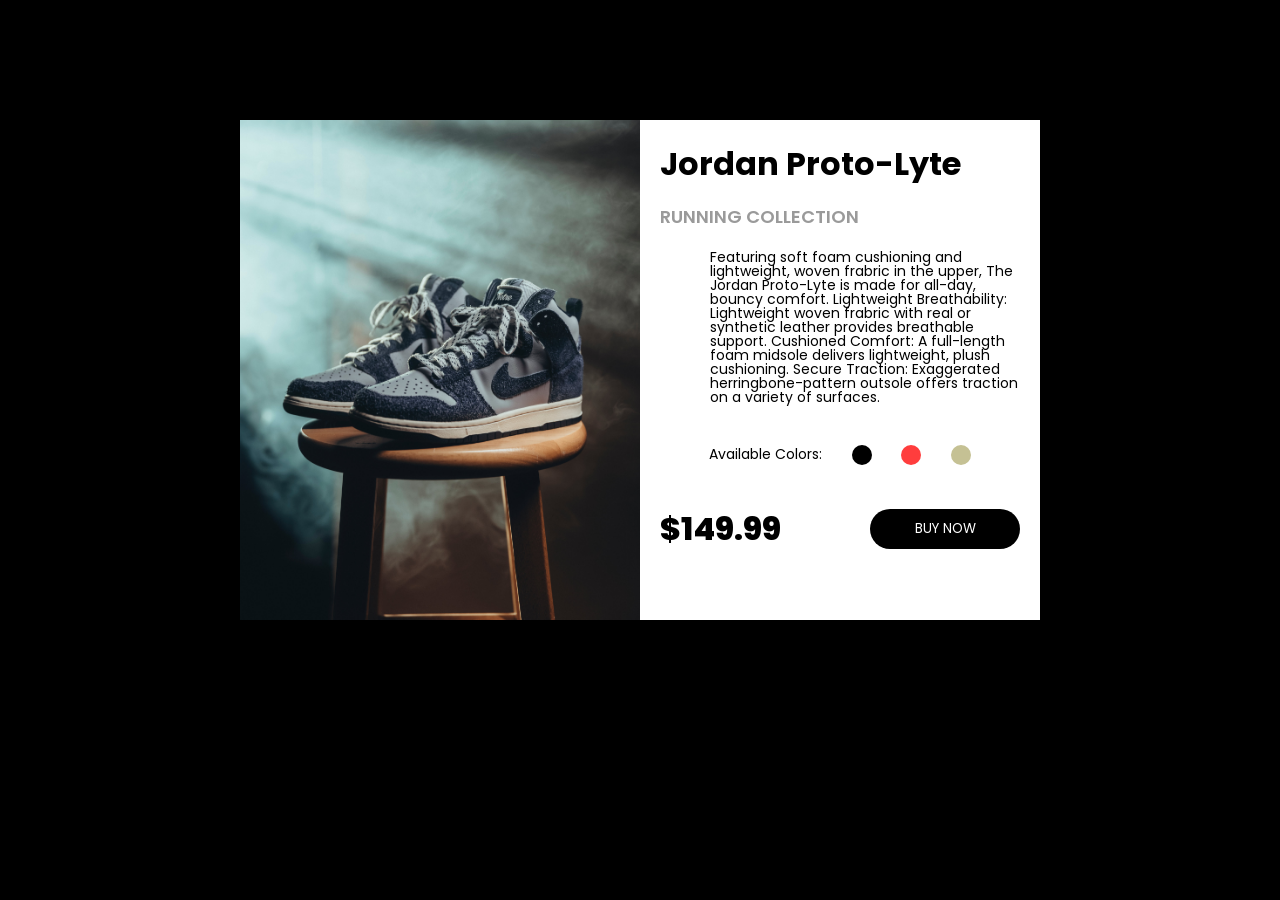
<file: index.html>
<!DOCTYPE html>
<html lang="en">
  <head>
    <meta charset="UTF-8" />
    <meta http-equiv="X-UA-Compatible" content="IE=edge" />
    <meta name="viewport" content="width=device-width, initial-scale=1.0" />
    <title>Product card demo</title>

    <link rel="stylesheet" href="style.css" />
  </head>
  <body>
    <div class="product-card">
      <div class="left-img-col">
        <img src="nike-jordan.jpg" alt="an image of nike jordan" />
      </div>
      <div class="right-info-col">
        <h3>Jordan Proto-Lyte</h3>
        <h5>RUNNING COLLECTION</h5>
        <p>
          Featuring soft foam cushioning and lightweight, woven frabric in the
          upper, The Jordan Proto-Lyte is made for all-day, bouncy comfort.
          Lightweight Breathability: Lightweight woven frabric with real or
          synthetic leather provides breathable support. Cushioned Comfort: A
          full-length foam midsole delivers lightweight, plush cushioning.
          Secure Traction: Exaggerated herringbone-pattern outsole offers
          traction on a variety of surfaces.
        </p>

        <div class="available-colors">
          <span>Available Colors: </span>
          <span class="black-color-container"></span>
          <span class="red-color-container"></span>
          <span class="white-color-container"></span>
        </div>

        <div class="price">
          <h4>$149.99</h4>
          <button class="buy-btn">BUY NOW</button>
        </div>
      </div>
    </div>
  </body>
</html>
</file>
<file: style.css>
@import url('https://fonts.googleapis.com/css2?family=Poppins:ital,wght@0,100;0,200;0,300;0,400;0,500;0,600;0,700;0,800;0,900;1,100;1,200;1,300;1,400;1,500;1,600;1,700;1,800;1,900&display=swap');

* {
  margin: 0;
  padding: 0;
  box-sizing: border-box;
  font-family: "Poppins";

  /* setting up color variables */
  --bg-primary: #000000;
  --bg-card: #ffffff;
  --font-secondary: #9a9a9a;
  --red: #ff3d3d;
  --beige: #c5c194;
}

body {
  background: var(--bg-primary);

  /* horizontally center child (product-card) */
  display: flex;
  justify-content: center;
  align-items: center;
}

.product-card {
  /* set flex for children */
  display: flex;
  /* seperate from top of the screen by 120px */
  margin-top: 120px;

  /* given height and width for the card */
  height: 500px;
  width: 800px;

  background: var(--bg-card);
}

.left-img-col {
  /* making sure that the children both are 50% of the container */
  width: 50%;
}

.left-img-col img {
  /* having the image fill the space it was given */
  height: 100%;
  width: 100%;

  object-fit: cover;
}

.right-info-col {
  /* making sure that the children both are 50% of the container */
  width: 50%;
  padding: 20px;
}

.right-info-col h3 {
  margin-bottom: 15px;

  font-size: 32px;
  font-weight: 700;
}

.right-info-col h5 {
  margin-bottom: 20px;

  color: var(--font-secondary);
  font-size: 18px;
  font-weight: 600;
}

.right-info-col p {
  padding-left: 50px;
  margin-bottom: 20px;

  /* assuming line-height to match picture */
  line-height: 1;
  font-size: 14px;
}

.right-info-col .available-colors {
  padding: 20px;
  margin-bottom: 20px;

  /*   alines children into a row */
  display: flex;
  justify-content: space-evenly;
  align-items: center;
}

.right-info-col .available-colors span {
  font-size: 14px;
}

.black-color-container {
  height: 20px;
  width: 20px;
  /*   creates a cirlce */
  border-radius: 50%;

  background: var(--bg-primary);
}

.red-color-container {
  height: 20px;
  width: 20px;
  /*   creates a cirlce */
  border-radius: 50%;

  background: var(--red);
}

.white-color-container {
  height: 20px;
  width: 20px;
  /*   creates a cirlce */
  border-radius: 50%;

  background: var(--beige);
}

.right-info-col .price {
  display: flex;
  justify-content: space-between;
  align-items: center;
  margin-bottom: 20px;
}

.right-info-col .price h4 {
  font-size: 32px;
  font-weight: 800;
}

.right-info-col .price .buy-btn{
  height: 40px;
  width: 150px;
  border-radius: 20px;
  border: none;

  color: var(--bg-card);
  background: var(--bg-primary);
}
</file>
